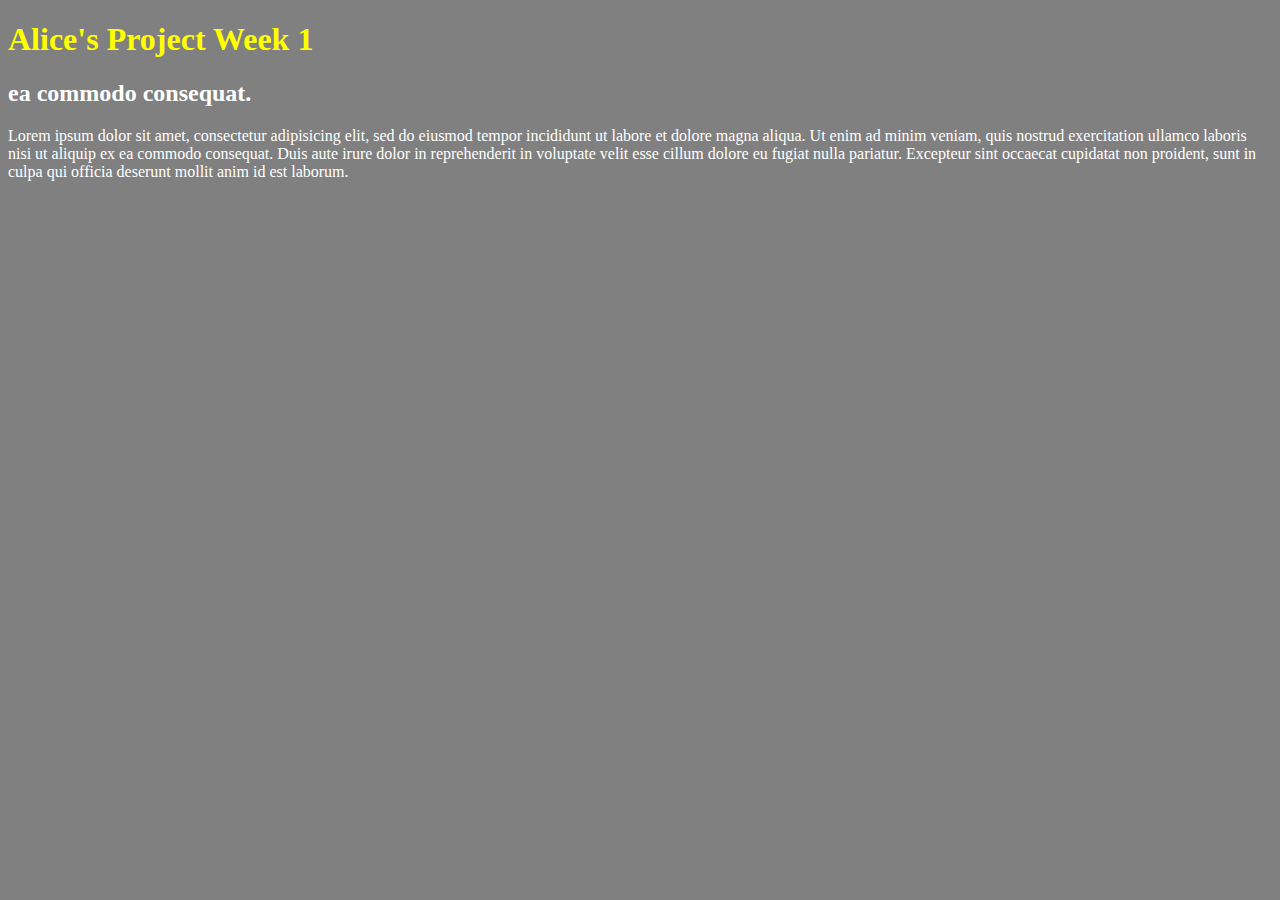
<file: unit_1/index.html>
<!DOCTYPE html>
<html>
<head>
	<title></title>
	<link rel="stylesheet" type="text/css" href="css/style.css">
</head>
<body>
	<h1>Alice's Project Week 1</h1>
	<h2>ea commodo consequat.</h2>
	<p>Lorem ipsum dolor sit amet, consectetur adipisicing elit, sed do eiusmod tempor incididunt ut labore et dolore magna aliqua. Ut enim ad minim veniam, quis nostrud exercitation ullamco laboris nisi ut aliquip ex ea commodo consequat. Duis aute irure dolor in reprehenderit in voluptate velit esse cillum dolore eu fugiat nulla pariatur. Excepteur sint occaecat cupidatat non proident, sunt in culpa qui officia deserunt mollit anim id est laborum.</p>
</body>
</html>
</file>
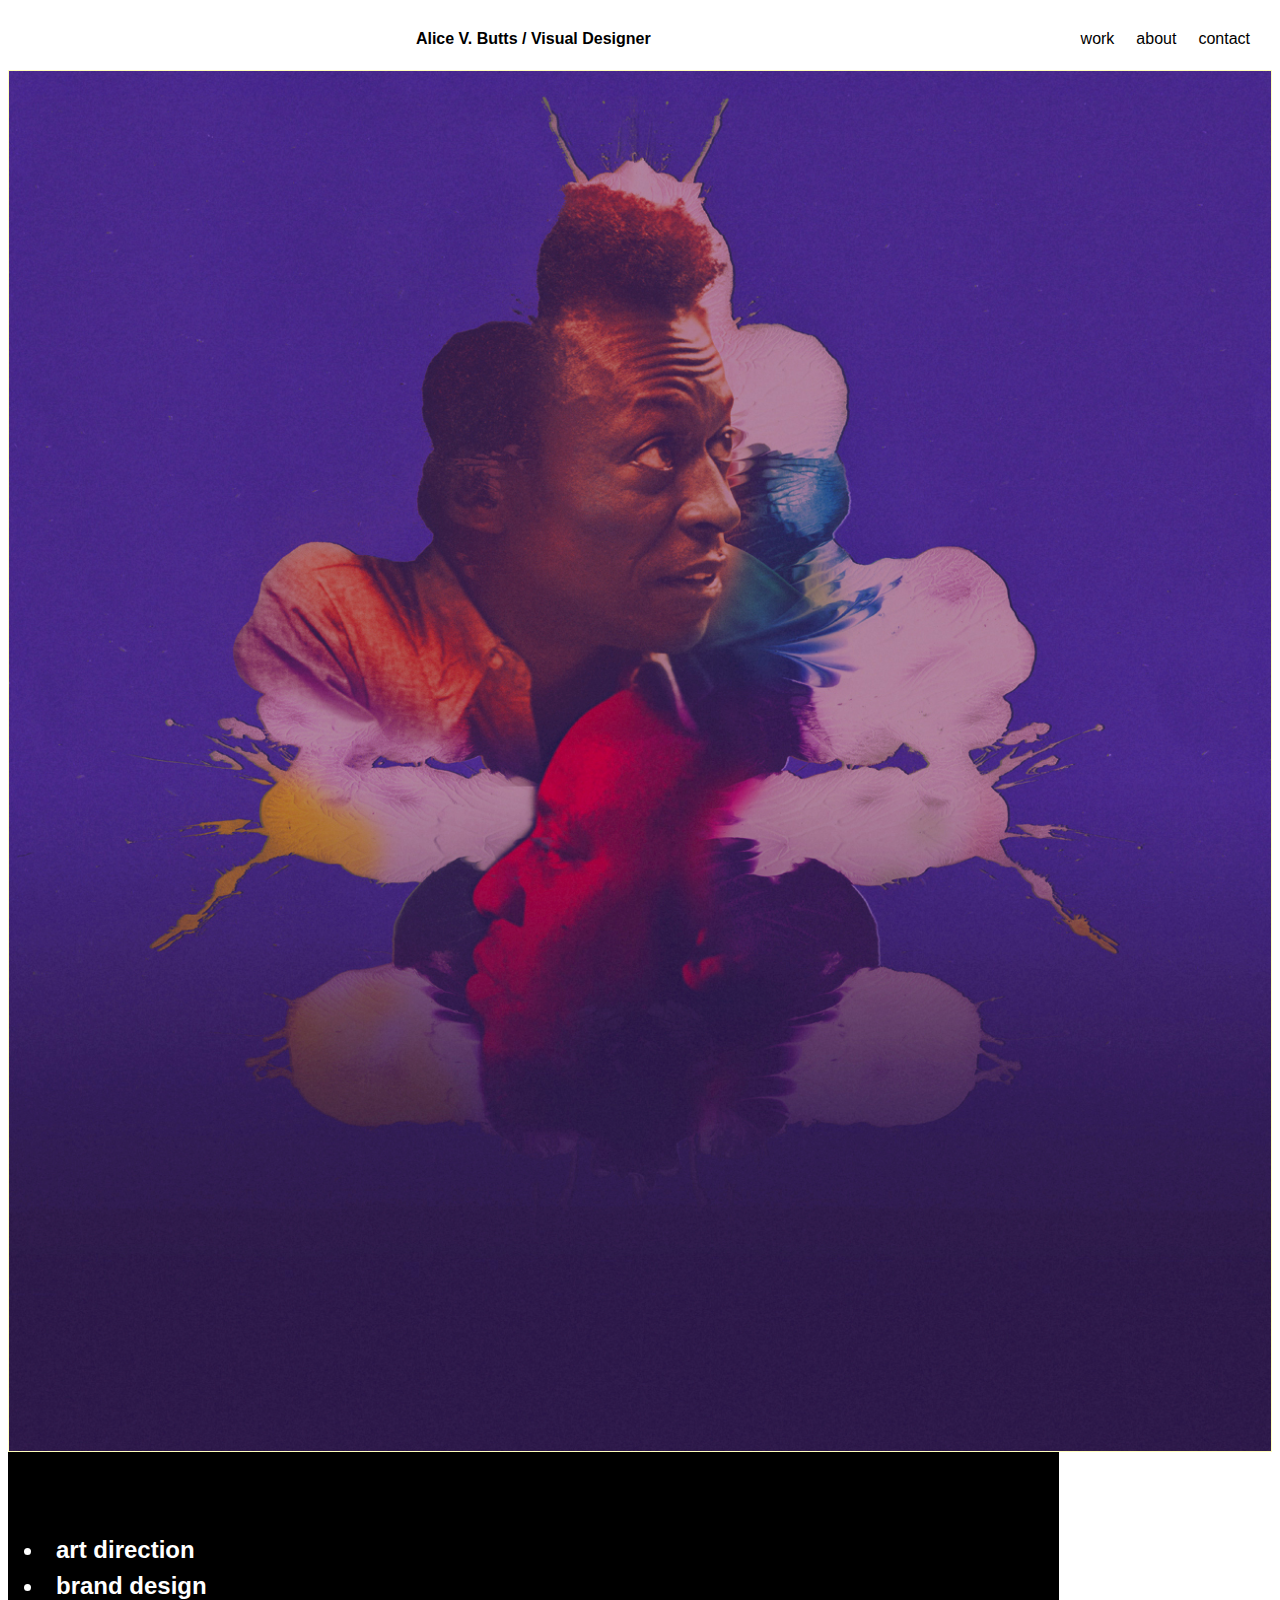
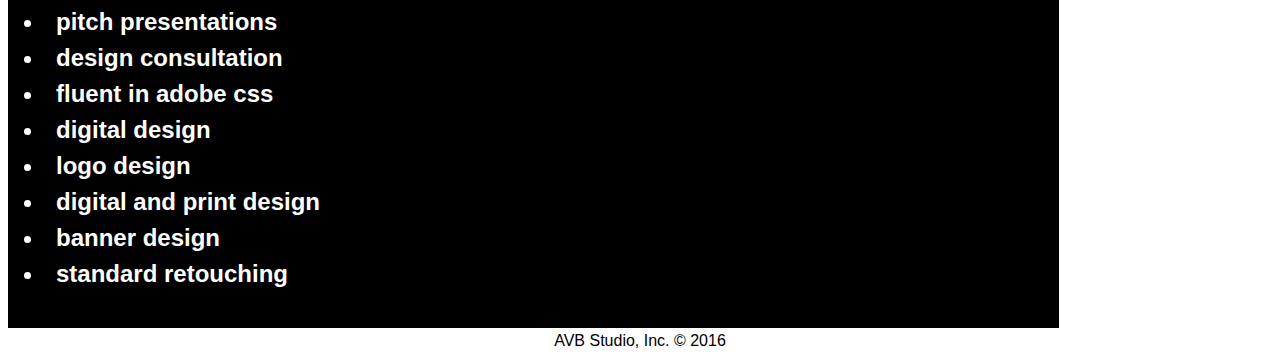
<file: unit_10/index.html>
<body>
  <table cellspacing="0" style="font-family: Raleway, sans-serif; font-size: 16px; line-height: 1.5;" border="0" width="100%">   
    <tr>
      <th style="font-size: 1em;" align="center">Alice V. Butts / Visual Designer</th>
      <td>
      <table cellspacing="20" align="center" border="0">
        <tr>
<td><a href="#" style="text-decoration: none; color: black;">work</a></td>
   <td><a href="#" style="text-decoration: none; color: black;">about</a></td>
   <td><a href="#" style="text-decoration: none; color: black;">contact</a></td>
        </tr>
      </table>
      </td>
    </tr>
    <tr>
      <td colspan="2" align="center" style="background: #fffebb;">
    <img src="images/avb_website_background_image_B.jpg" style="width:100%;"alt="learn more!">
          </td>
    </tr>
    <tr>
      <td style="background: black; color: white; padding: 1em;" width="100%" valign="top">
        <h2 style="color: white; text-transform: uppercase; border-bottom: 4px solid #fffebb; display: inline-block;"><h2> 
          <li>art direction</li>
          <li>brand design</li>
          <li>pitch presentations</li>
          <li>design consultation</li>
          <li>fluent in adobe css</li>
          <li>digital design</li>
          <li>logo design</li>
          <li>digital and print design</li>
          <li>banner design</li>
          <li>standard retouching</li>
      </td>
    </tr>
    <tr>
      <td align="center" colspan="2"> AVB Studio, Inc. © 2016</td>
    </tr>
  </table>
</body>

</html>
</file>
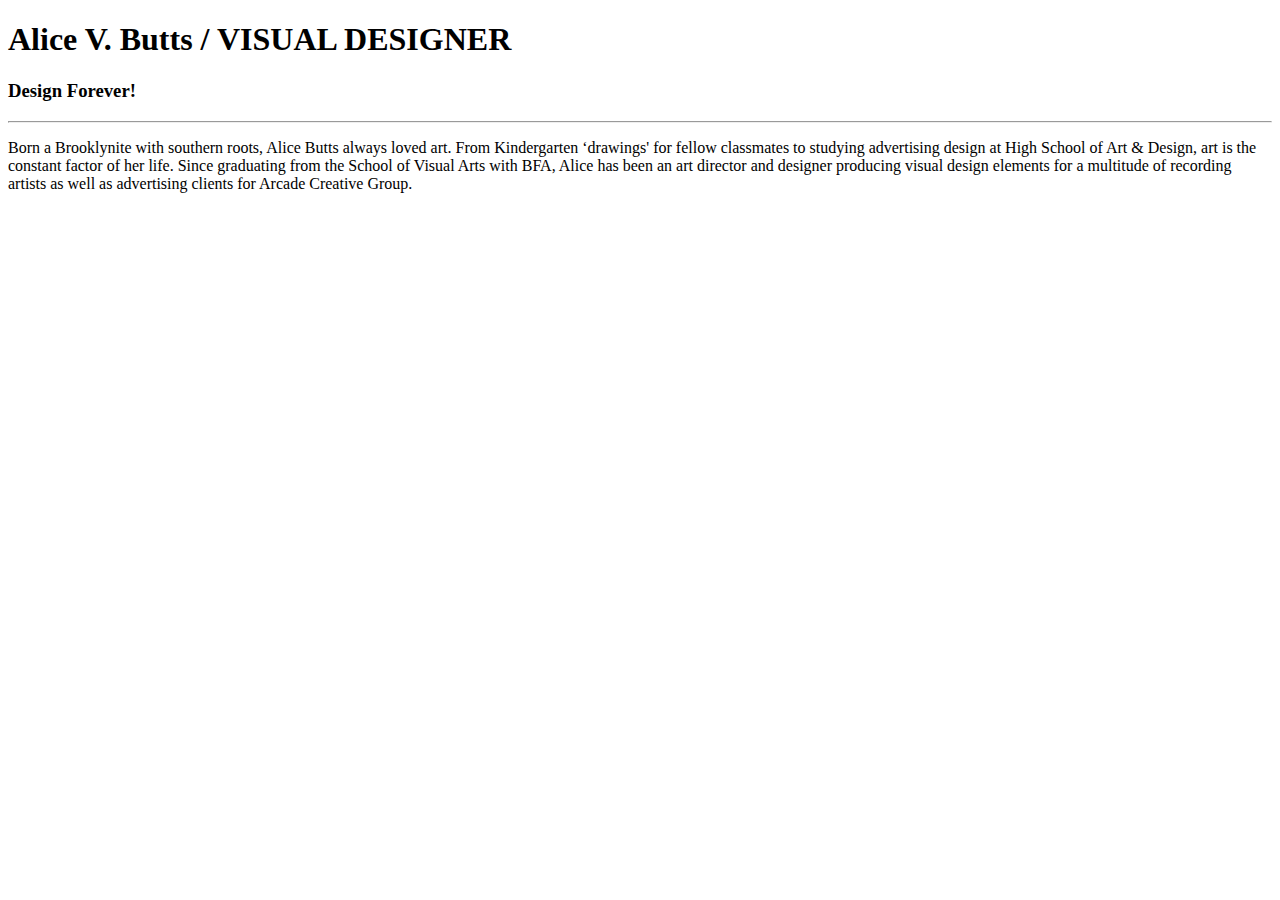
<file: unit_3/index.html>
<!DOCTYPE html>
<html>
<head>
	<link href="style.css" rel="stylesheet" type="text.css"/>

</head>
<body>

	<h1> Alice V. Butts / VISUAL DESIGNER </h1>
	<h3 id='slogan'>Design Forever!</h3>
	<hr>
	<p>
	Born a Brooklynite with southern roots, Alice Butts always loved art. From Kindergarten ‘drawings' for fellow classmates to studying advertising design at High School of Art & Design, art is the constant factor of her life. 
	Since graduating from the School of Visual Arts with BFA, Alice has been an art director and designer producing visual design elements for a multitude of recording artists as well as advertising clients for Arcade Creative Group.
	</p>

</body>
</html>
</file>
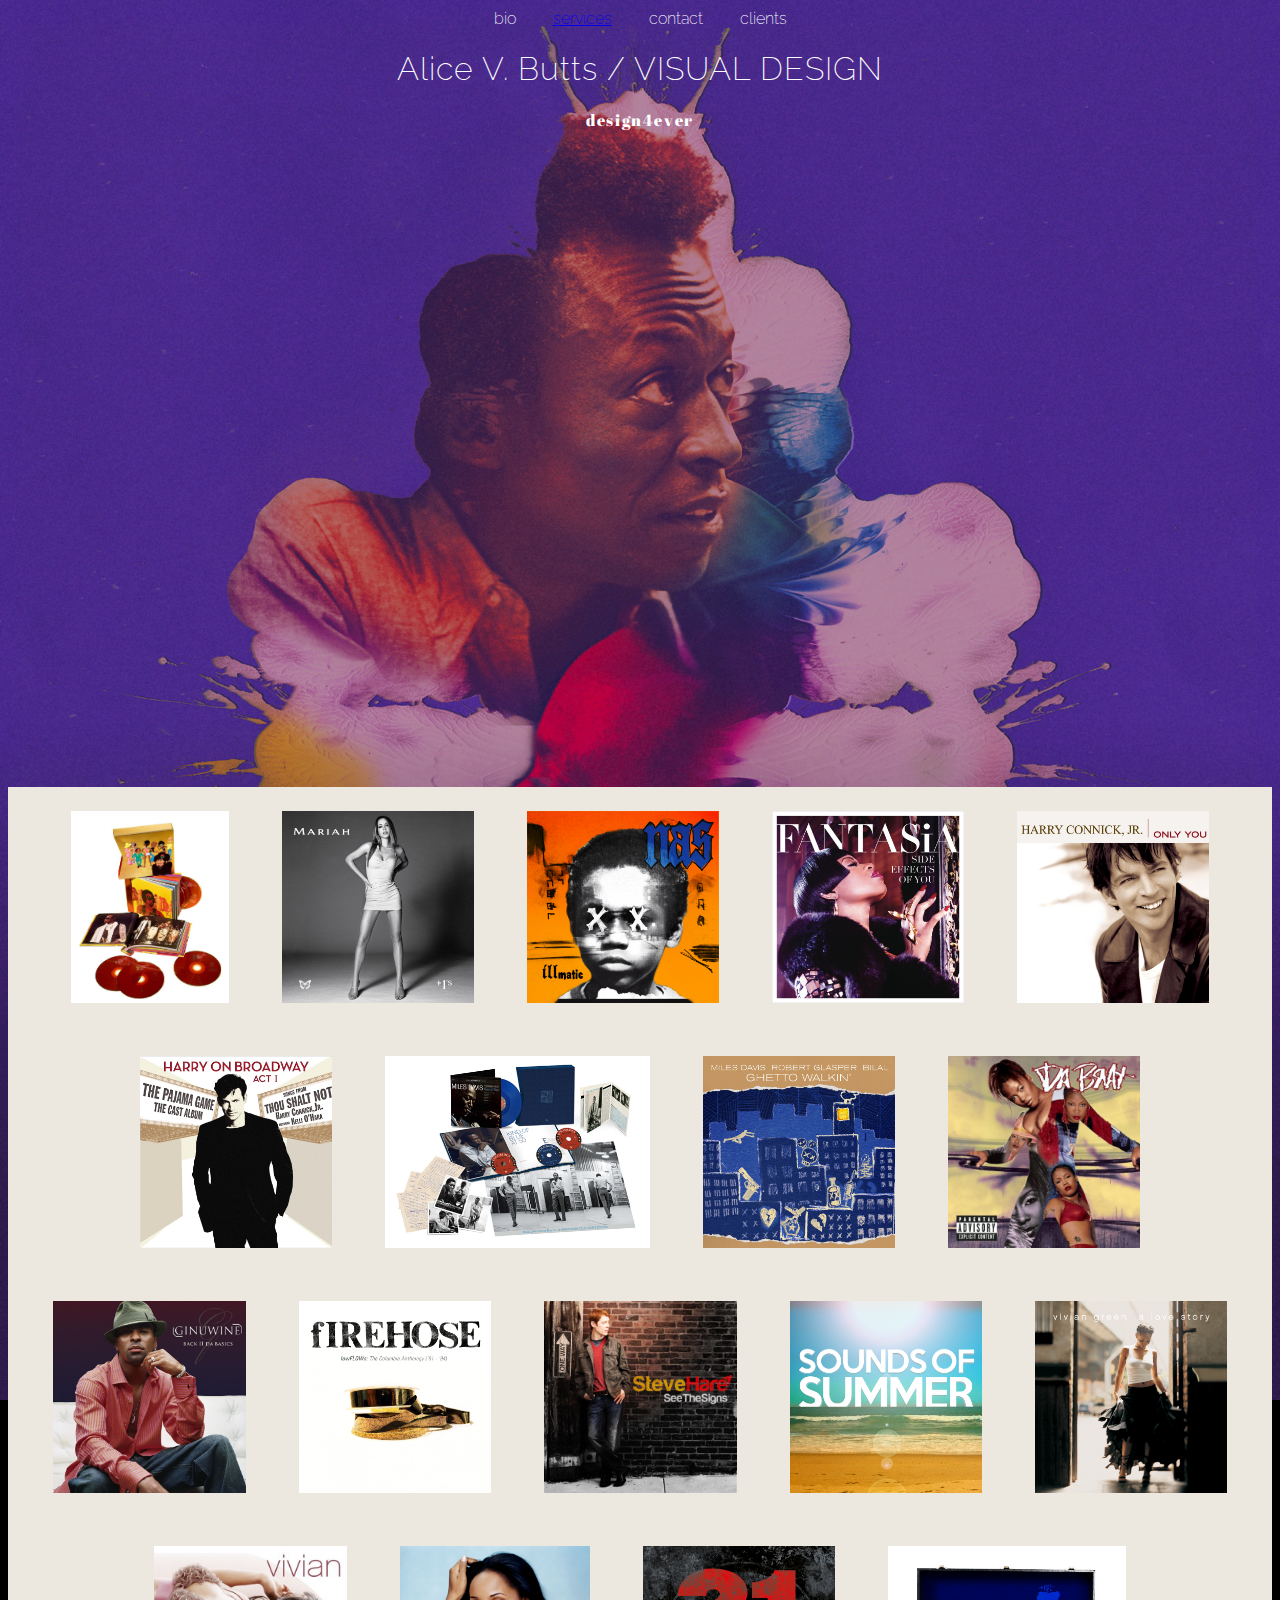
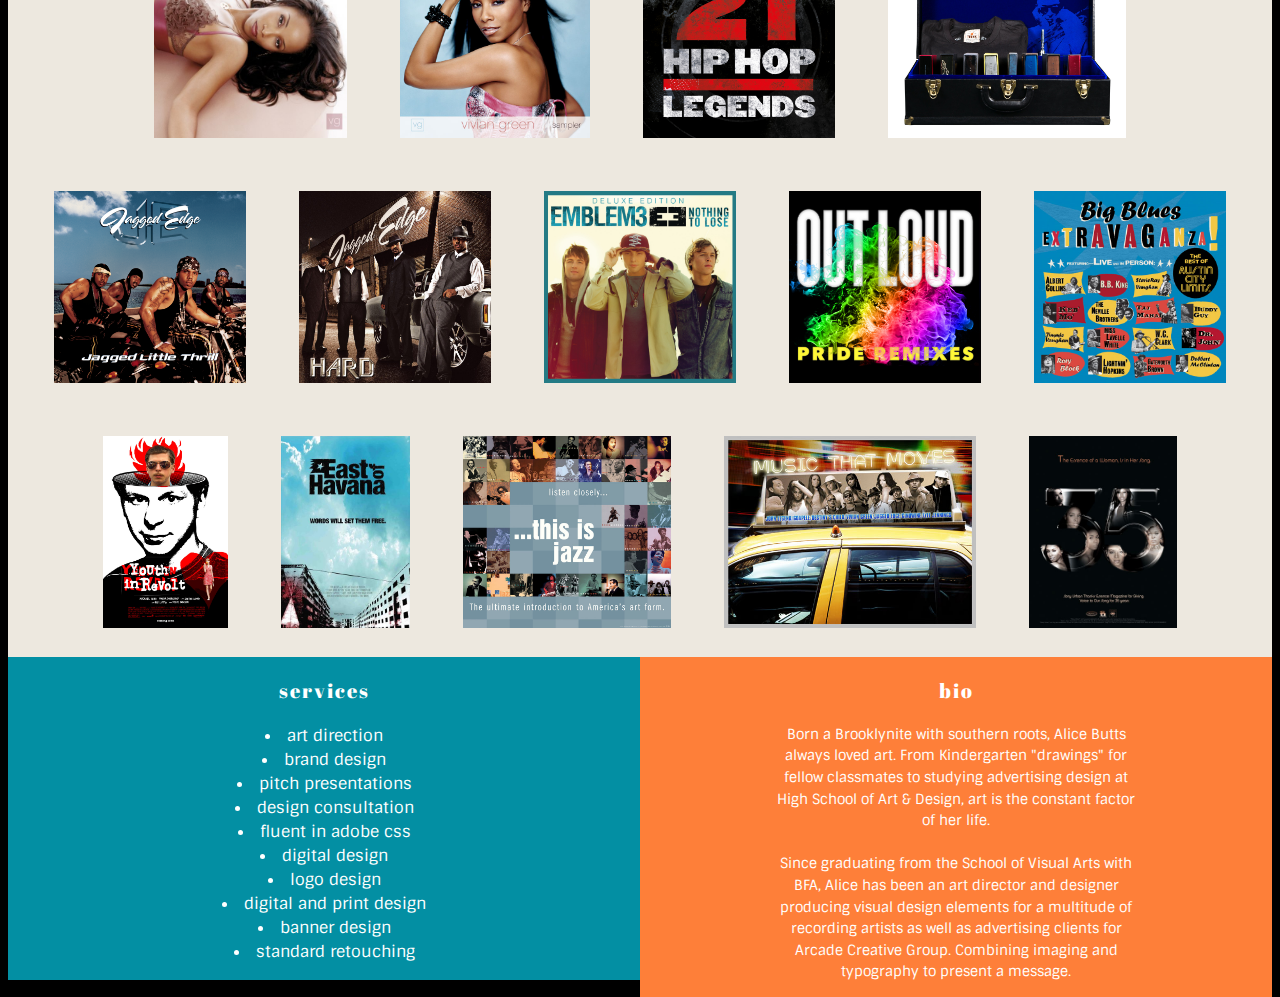
<file: unit_4/index.html>
<!DOCTYPE html>
<html>
<head>
	<link href="css/style.css" rel="stylesheet" type="text/css"/>

</head>
<body>
<wrapper>
<section id="header">
<header>
	<nav id="navone">
		<h5>bio</h5>
		<h5><a href="#services-link">services</a></h5>
		<h5>contact</h5>
		<h5>clients</h5>
	</nav>
</header>

<header>
	<h1> Alice V. Butts / VISUAL DESIGN </h1>
	<h3 id='slogan'>design4ever</h3>
</header>
</section>


<main>
	<div>
		<section id="portfolio">
<!-- music design stuff  -->
			<img src="images/avb_milesdavis_otc_2009.jpg">
			<img src="images/mariah carey 1s original.jpg">
			<img src="images/nas_illmatic_xx-cover.jpg">
			<img src="images/fantasia-sideeffectsofyou.jpg">
			<img src="images/harry connick, jr.jpg">
			<img src="images/harry connick, jr broadway.jpeg">
			<img src="images/KoB-ps.jpg">
			<img src="images/robert glasper ghetto walkin.jpg">
			<img src="images/dabrat.jpg">
			<img src="images/audio006a.jpg">
			<img src="images/fIREHOSE_cover_approved.JPG">
			<img src="images/avb_SteveHare_2009.jpg">
			<img src="images/soundsofsummer-cover.jpg">
			<img src="images/viviangreen first cover.jpg">
			<img src="images/Vivian_Green_Vivian.jpg">
			<img src="images/vivian green sampler.jpg">
			<img src="images/21-hip-hop-legends-covers.jpg">
			<img src="images/trupet case simple.jpg">
			<img src="images/jagged little thrill.jpg">
			<img src="images/jaged edge hard.jpg">
			<img src="images/Emblem3-Nothing-to-Lose-Deluxe-Edition-2013-1200x1200.png">
			<img src="images/out loud 4.jpg">
			<img src="images/audioaustincitylimits.jpg">
<!-- advertising stuff  -->
			<img src="images/avb_youthinrevolt_2009.jpg">
			<img src="images/east-of-havana-movie-poster.jpg">
			<img src="images/advertising001e.jpg">
			<img src="images/advertising001c.jpg">
			<img src="images/advertising001a.jpg">
		</section>
	</div>
		<a name="services-link"></a>
		<article id="services">
			<h3 id='serviceheader'>services</h3>
				<ul> 
					<li>art direction</li>
					<li>brand design</li>
					<li>pitch presentations</li>
					<li>design consultation</li>
					<li>fluent in adobe css</li>
					<li>digital design</li>
					<li>logo design</li>
					<li>digital and print design</li>
					<li>banner design</li>
					<li>standard retouching</li>
				</ul>
		</article>

		<article id="bio">
			<h3>bio</h3>
				<p>
				Born a Brooklynite with southern roots, Alice Butts always loved art. 
				From Kindergarten "drawings" for fellow classmates to studying advertising design at High School of Art & Design, art is the constant factor of her life. 
				<br>
				<br>
				Since graduating from the School of Visual Arts with BFA, Alice has been an art director and designer producing visual design elements for a multitude of recording artists as well as advertising clients for Arcade Creative Group.
				Combining imaging and typography to present a message. 
				</p>
		</article>

</main>

</wrapper>

</body>

</html>
</file>
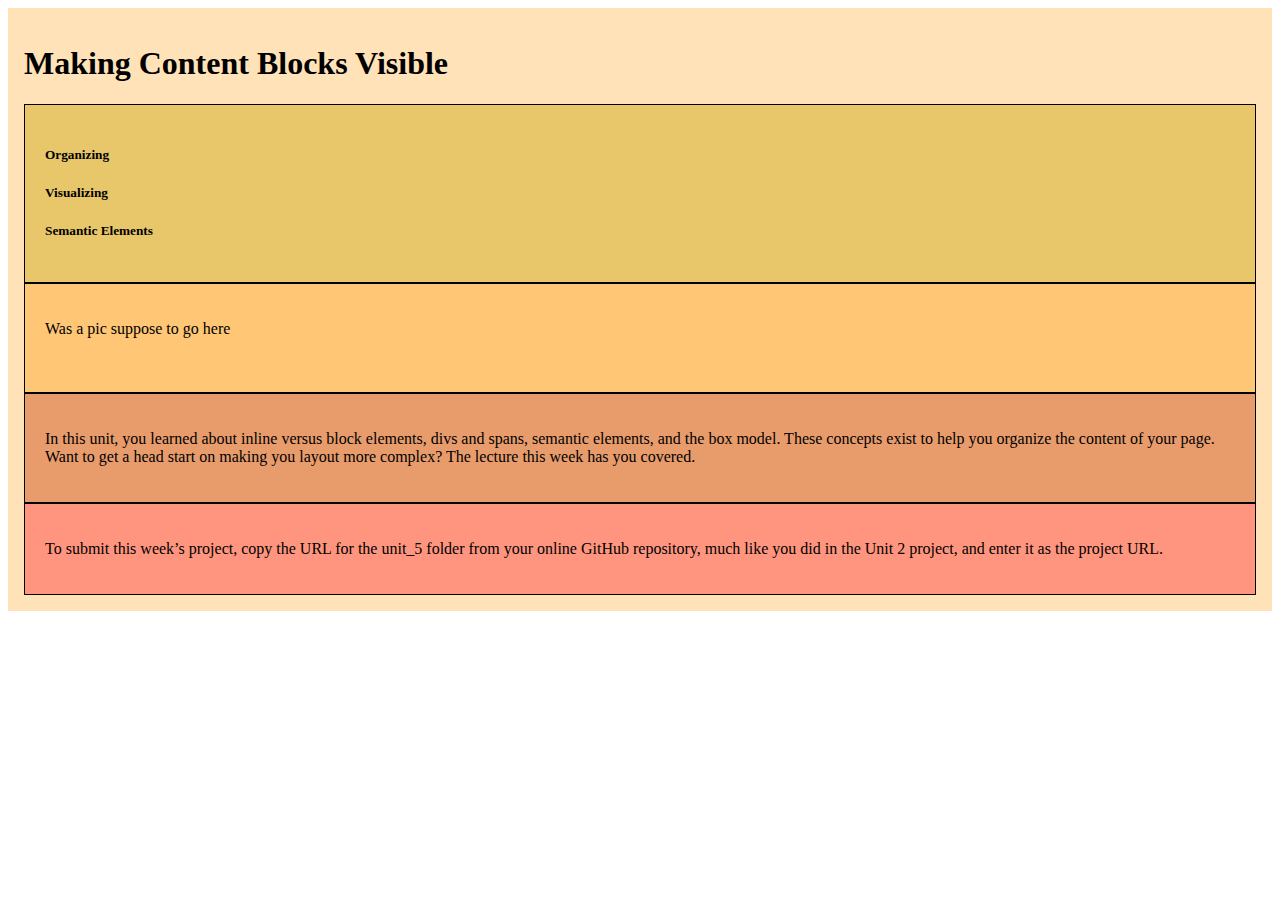
<file: unit_5/index.html>
<!DOCTYPE html>
<html>

<head>
    <link href="style.css" rel="stylesheet" type="text/css"/>
</head>

<body>
    <div class="wrapper">
    
    <header id="headline1">
        <h1>Making Content Blocks Visible</h1>    
    </header>
    
    <nav id="navigation1">
        <h5>Organizing</h5> 
        <h5>Visualizing</h5> 
        <h5>Semantic Elements</h5> 
    </nav>
    
    <section id="one"> 
        <aside class="picture">
        <p>Was a pic suppose to go here</p>
            <img url="http://i.imgur.com/UwmiF1r.jpg">
        </aside>

        <article class="description">
            <p>In this unit, you learned about inline versus block elements, divs and spans, semantic elements, and the box model. These concepts exist to help you organize the content of your page. Want to get a head start on making you layout more complex? The lecture this week has you covered.</p>
        </article>
    </section>

    <footer id="footer1">
        <p>To submit this week’s project, copy the URL for the unit_5 folder from your online GitHub repository, much like you did in the Unit 2 project, and enter it as the project URL. </p>
    </footer>
    </div>
</body>

</html>
</file>
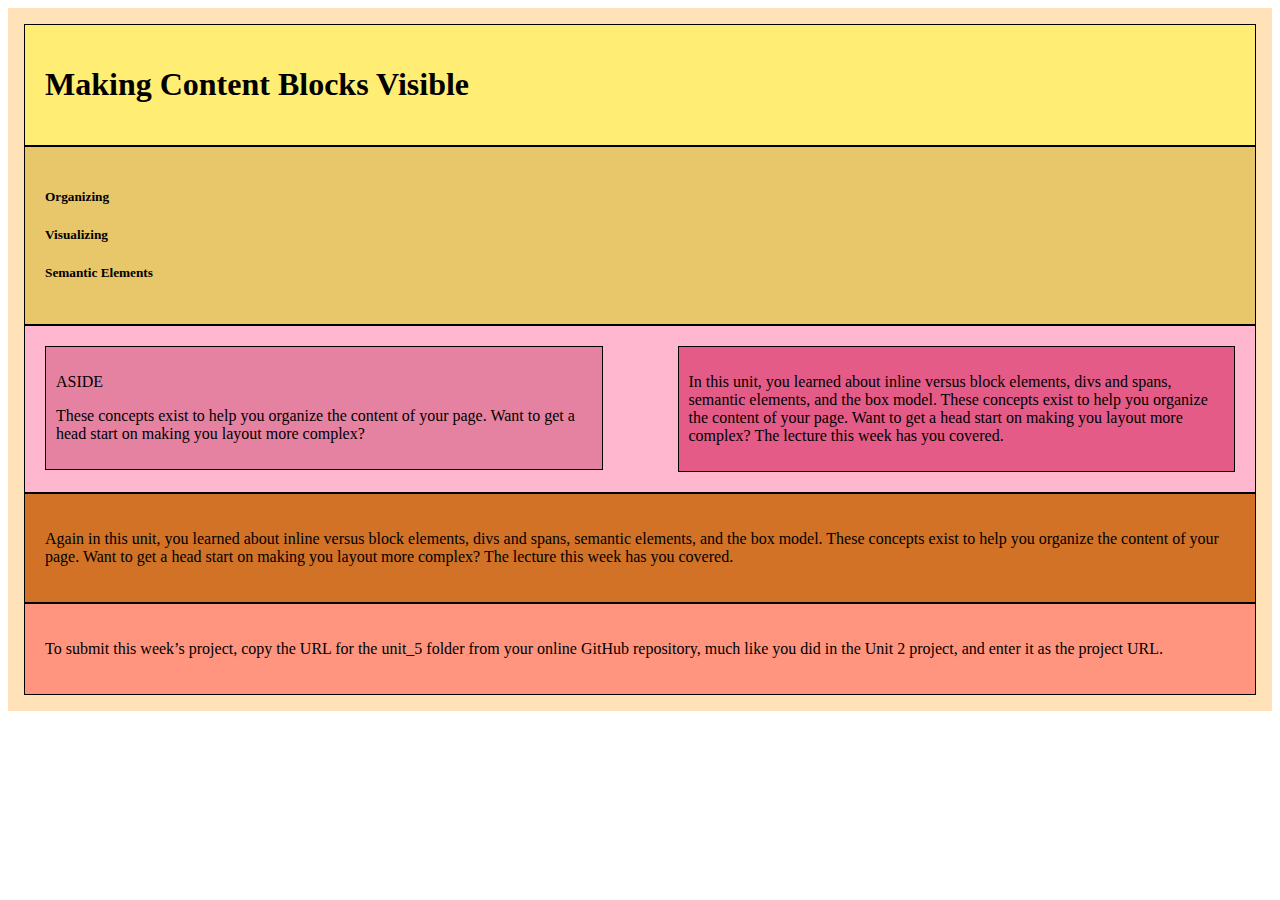
<file: unit_6/index.html>
<!DOCTYPE html>
<html>

<head>
    <link rel="stylesheet" type="text/css" href="css/style.css">
</head>

<body>
    <div class="wrapper">
    
    <header id="topheader">
        <h1>Making Content Blocks Visible</h1>    
    </header>
    
    <nav id="navigation1">
        <h5>Organizing</h5> 
        <h5>Visualizing</h5> 
        <h5>Semantic Elements</h5> 
    </nav>
    
    <section id="two_column" class="clearfix"> 
        
        <aside id="left">
            <p>ASIDE</p>
            <p>These concepts exist to help you organize the content of your page. Want to get a head start on making you layout more complex?</p>
        </aside>

        <article id="right">
            <p>In this unit, you learned about inline versus block elements, divs and spans, semantic elements, and the box model. These concepts exist to help you organize the content of your page. Want to get a head start on making you layout more complex? The lecture this week has you covered.</p>
        </article>

       
    </section>
    
    <section class="clearfix">
     <article class="anotherone">
                <p>Again in this unit, you learned about inline versus block elements, divs and spans, semantic elements, and the box model. These concepts exist to help you organize the content of your page. Want to get a head start on making you layout more complex? The lecture this week has you covered.</p>
            </article>
    </section>

    <footer id="footer1">
        <p>To submit this week’s project, copy the URL for the unit_5 folder from your online GitHub repository, much like you did in the Unit 2 project, and enter it as the project URL. </p>
    </footer>
    </div>
</body>

</html>
</file>
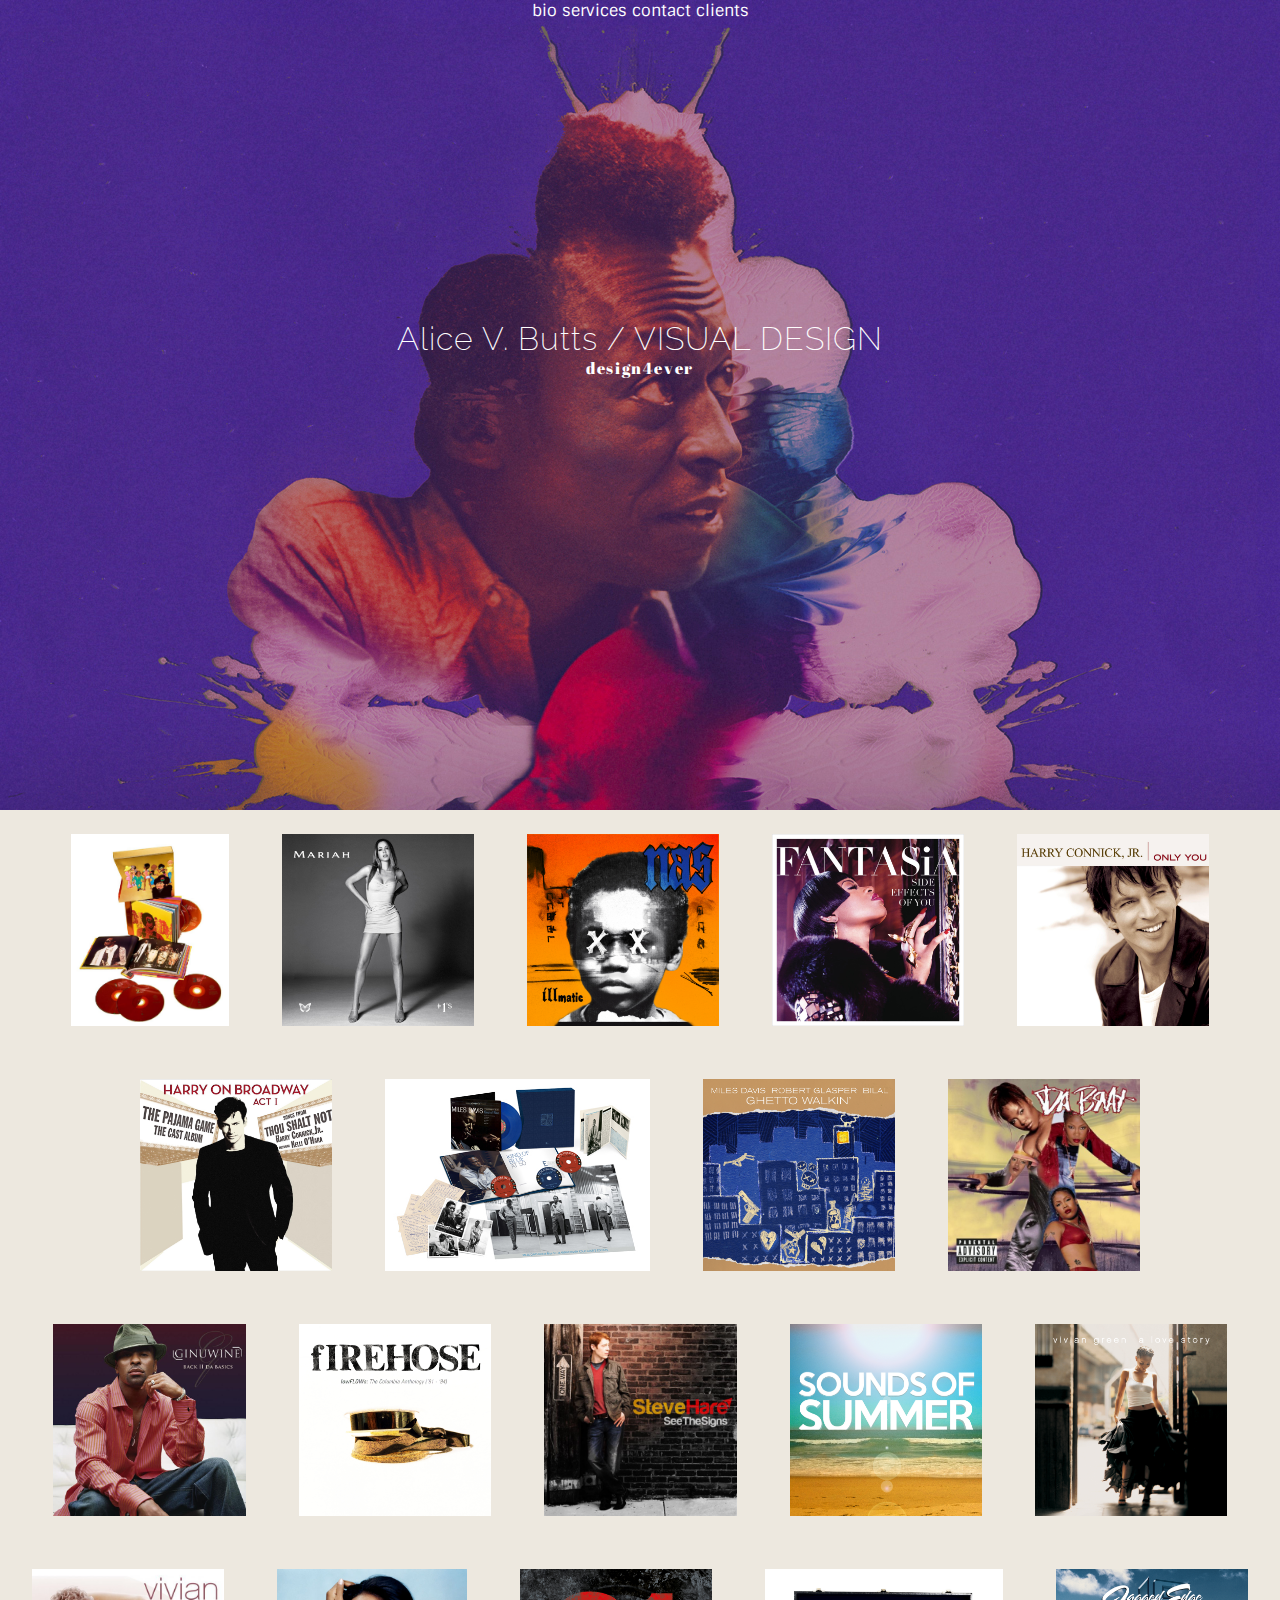
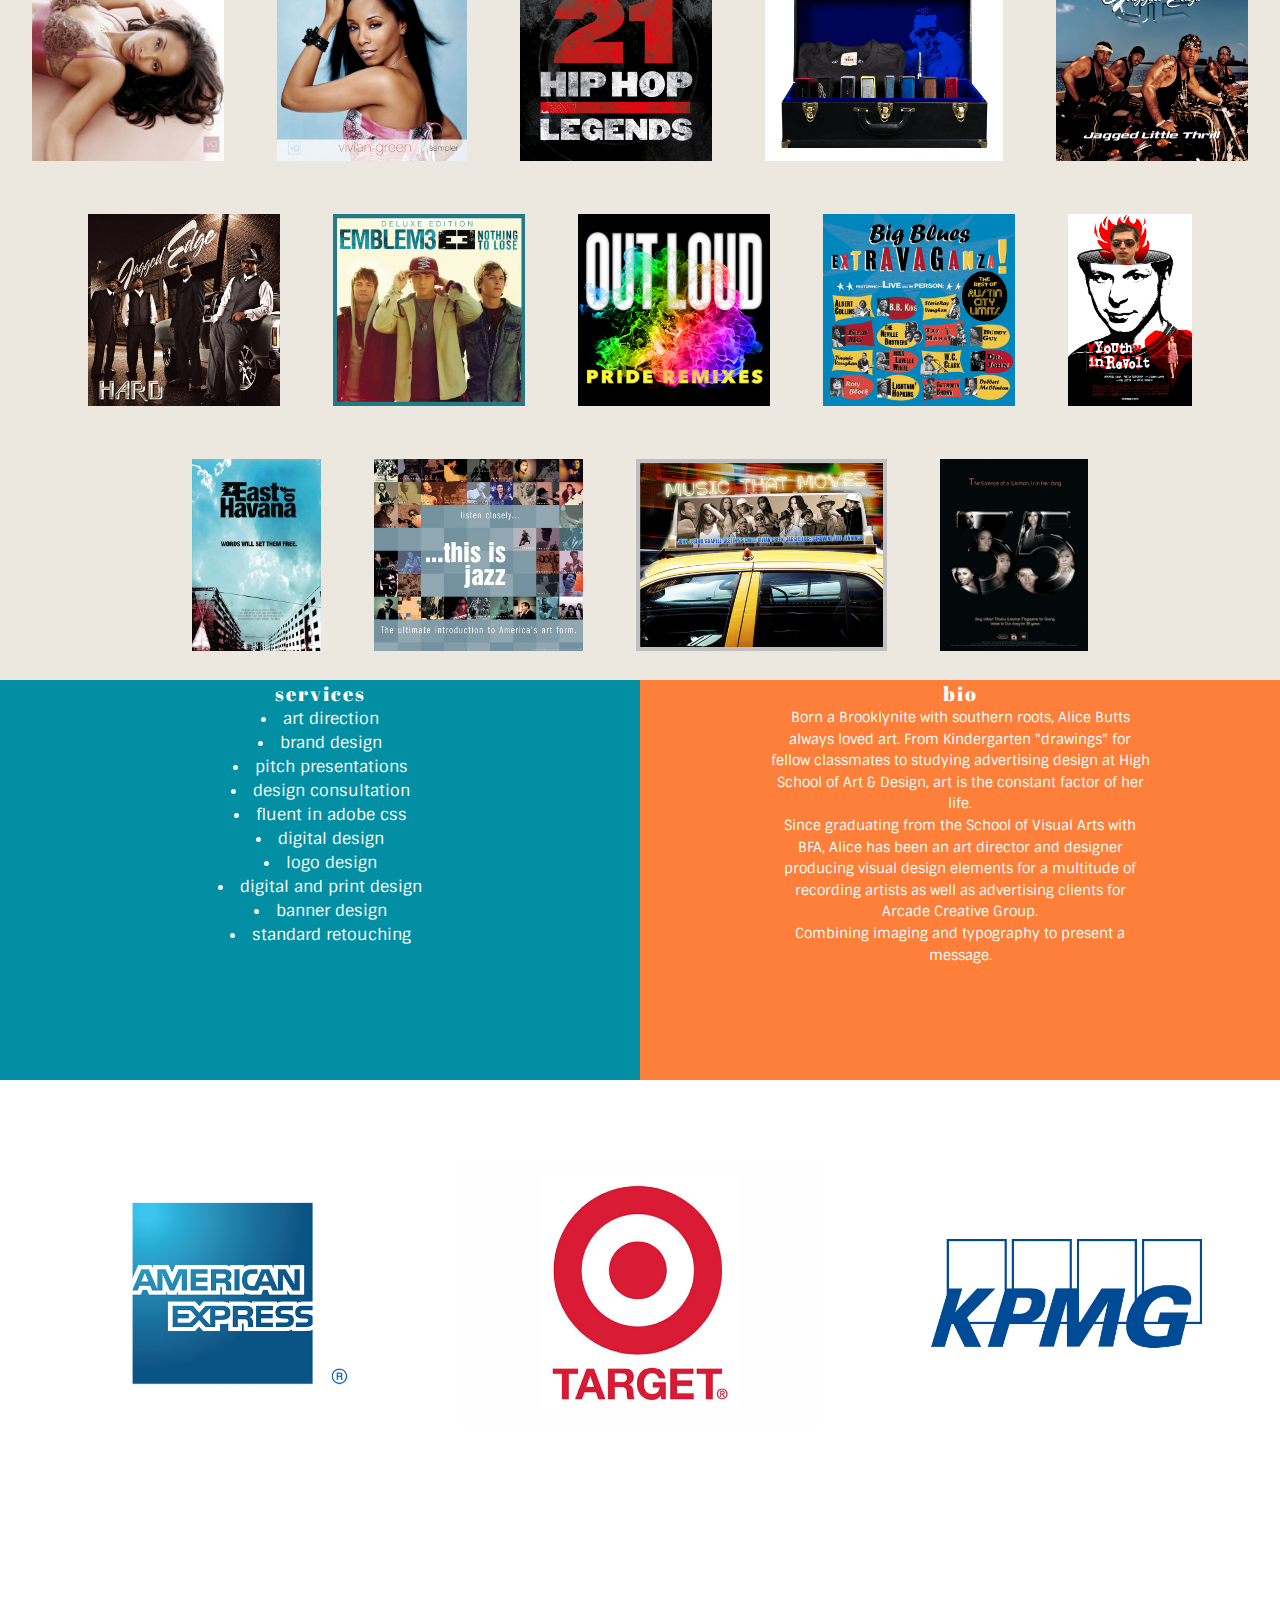
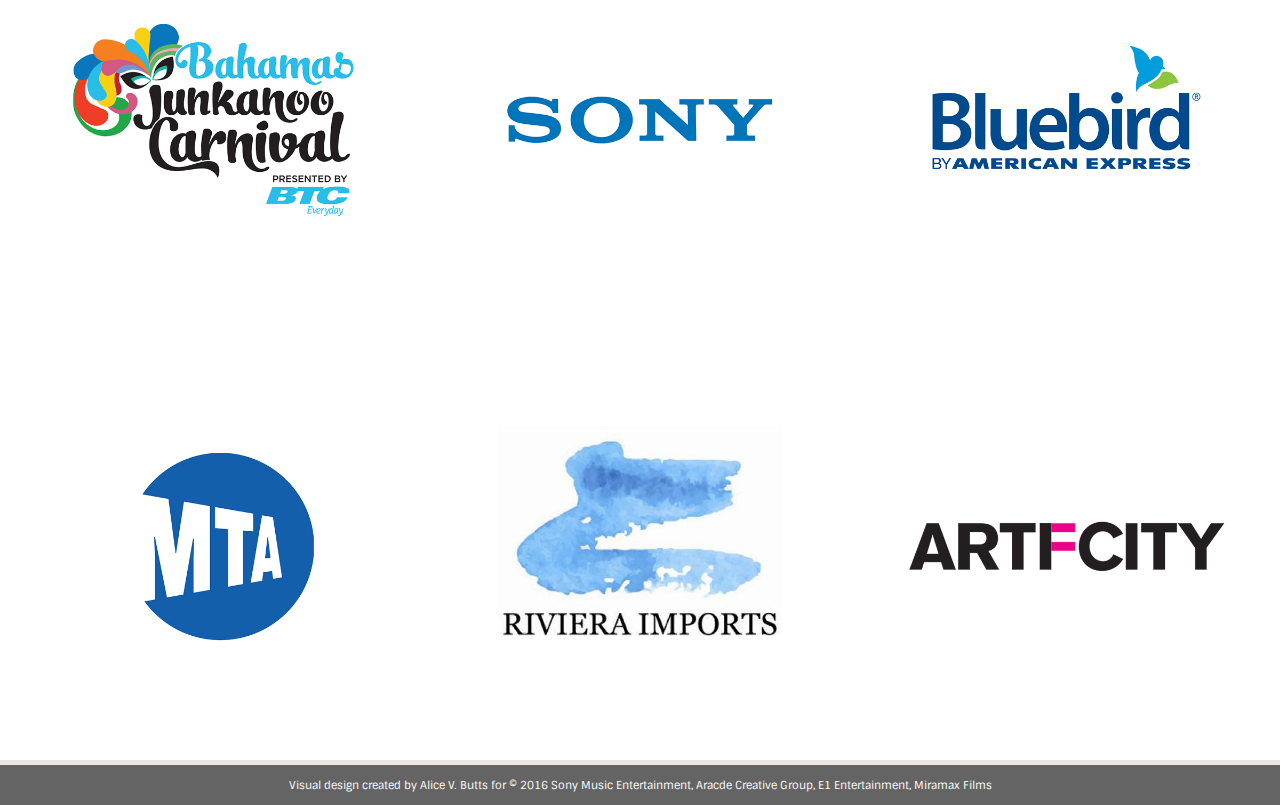
<file: unit_8/index.html>
<!DOCTYPE html>
<html>
<head>
	<link href="css/style.css" rel="stylesheet" type="text/css"/>
	<meta name="viewport" content="width=device-width, initial-scale=1">
</head>
<body>
		<header>
			<nav id="navone">
				<a href="#bio">bio</a>
				<a href="#services">services</a>
				<a href="#contact-link">contact</a>
				<a href="#clientsheet">clients</a>
			</nav>
		</header>
		<section id="nametitletag">
			<h1> Alice V. Butts / VISUAL DESIGN </h1>
			<h3 id='slogan'>design4ever</h3>
		</section>
		<main>
			<section id="portfolio">
				<!-- music design stuff  -->
				<img src="images/avb_milesdavis_otc_2009.jpg">
				<img src="images/mariah carey 1s original.jpg">
				<img src="images/nas_illmatic_xx-cover.jpg">
				<img src="images/fantasia-sideeffectsofyou.jpg" alt="Fantasia - Side Effects of You album cover">
				<img src="images/harry connick, jr.jpg" >
				<img src="images/harry connick, jr broadway.jpeg">
				<img src="images/KoB-ps.jpg">
				<img src="images/robert glasper ghetto walkin.jpg">
				<img src="images/dabrat.jpg">
				<img src="images/audio006a.jpg">
				<img src="images/fIREHOSE_cover_approved.JPG">
				<img src="images/avb_SteveHare_2009.jpg">
				<img src="images/soundsofsummer-cover.jpg">
				<img src="images/viviangreen first cover.jpg">
				<img src="images/Vivian_Green_Vivian.jpg">
				<img src="images/vivian green sampler.jpg">
				<img src="images/21-hip-hop-legends-covers.jpg">
				<img src="images/trupet case simple.jpg">
				<img src="images/jagged little thrill.jpg">
				<img src="images/jaged edge hard.jpg">
				<img src="images/Emblem3-Nothing-to-Lose-Deluxe-Edition-2013-1200x1200.png">
				<img src="images/out loud 4.jpg">
				<img src="images/audioaustincitylimits.jpg">
	<!-- advertising stuff  -->
				<img src="images/avb_youthinrevolt_2009.jpg">
				<img src="images/east-of-havana-movie-poster.jpg">
				<img src="images/advertising001e.jpg">
				<img src="images/advertising001c.jpg">
				<img src="images/advertising001a.jpg">
			</section>
			<section id="services">
				<h3 id='serviceheader'>services</h3>
				<ul> 
					<li>art direction</li>
					<li>brand design</li>
					<li>pitch presentations</li>
					<li>design consultation</li>
					<li>fluent in adobe css</li>
					<li>digital design</li>
					<li>logo design</li>
					<li>digital and print design</li>
					<li>banner design</li>
					<li>standard retouching</li>
				</ul>
			</section>
			<section id="bio">
				<h3>bio</h3>
				<p>Born a Brooklynite with southern roots, Alice Butts always loved art. From Kindergarten "drawings" for fellow classmates to studying advertising design at High School of Art & Design, art is the constant factor of her life.</p>
				<p>Since graduating from the School of Visual Arts with BFA, Alice has been an art director and designer producing visual design elements for a multitude of recording artists as well as advertising clients for Arcade Creative Group.
				<p>Combining imaging and typography to present a message.</p>
			</section>
			<section id="clientsheet">
				<img src="images/arc-ad-clients.jpg">
			</section>
		</main>
		<footer id="footer">
			<p>Visual design created by Alice V. Butts for © 2016 Sony Music Entertainment, Aracde Creative Group, E1 Entertainment, Miramax Films</p>
		</footer>
</body>
</html>
</file>
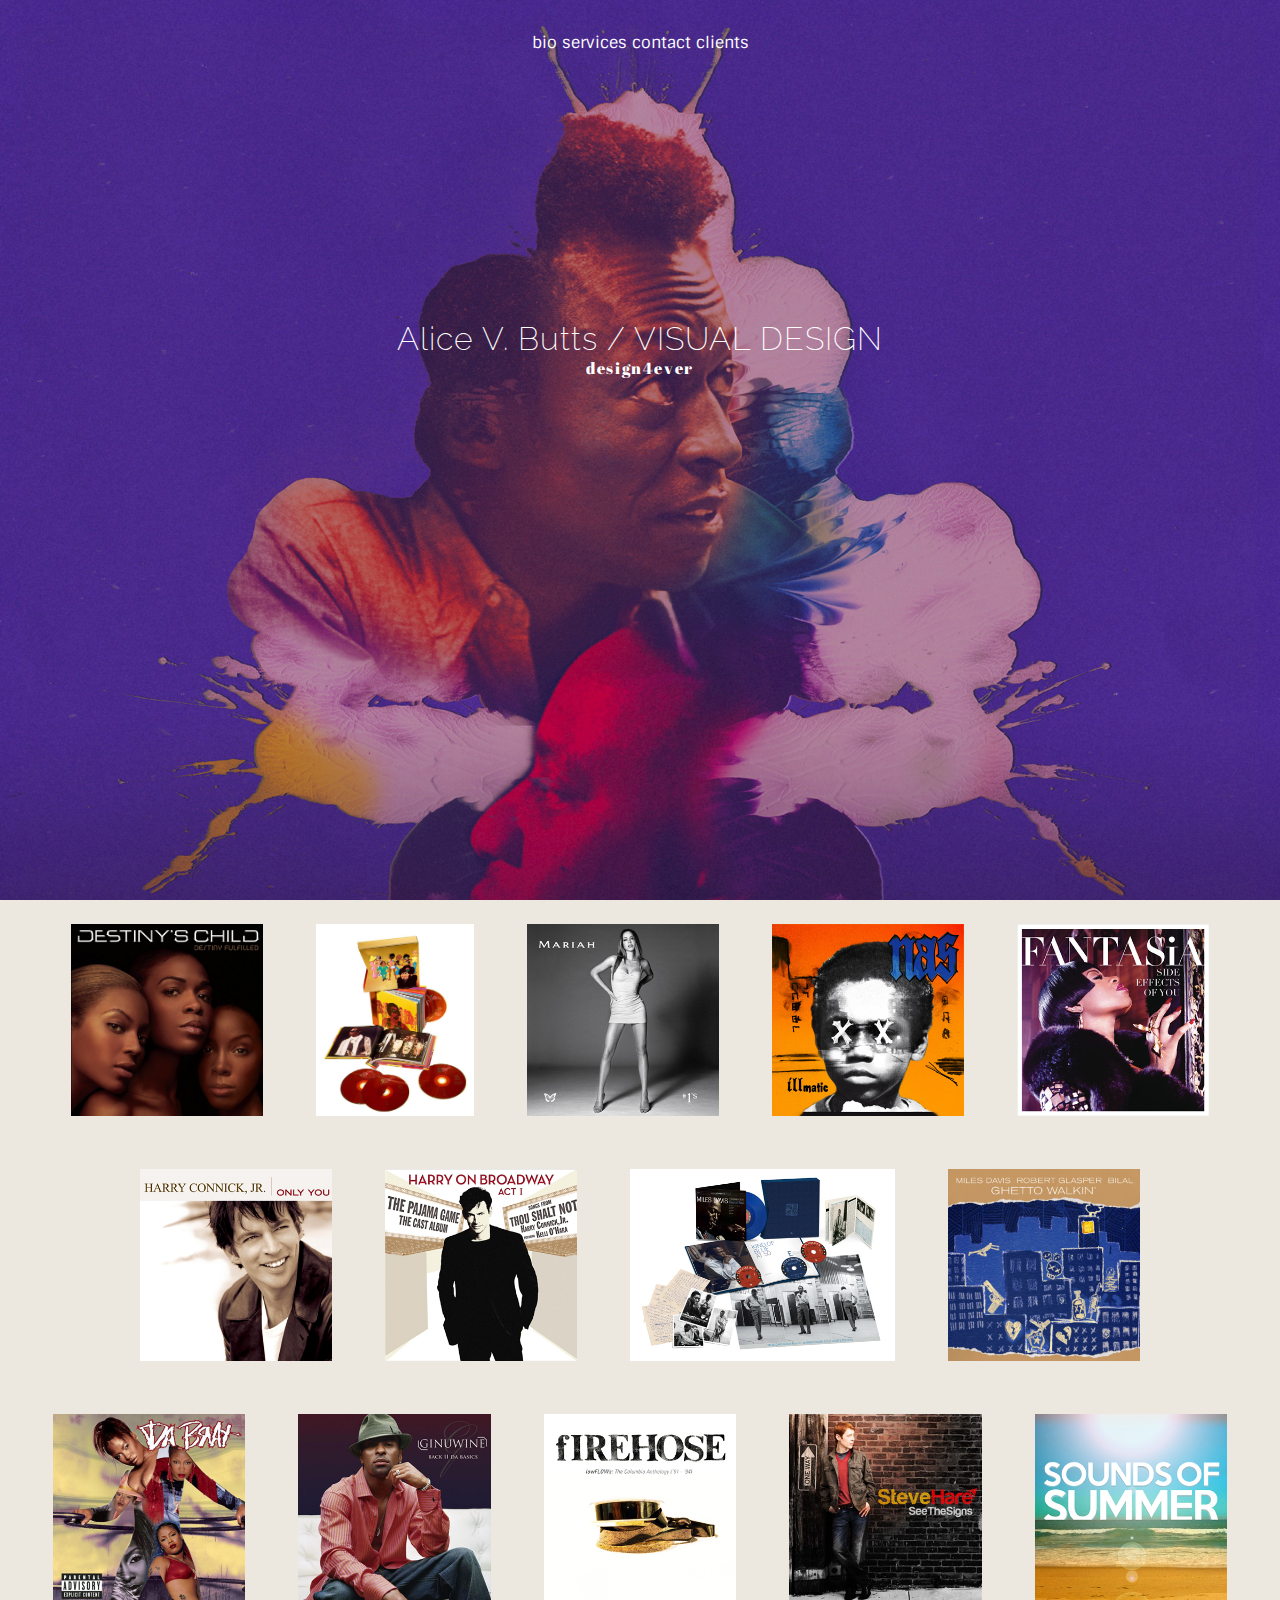
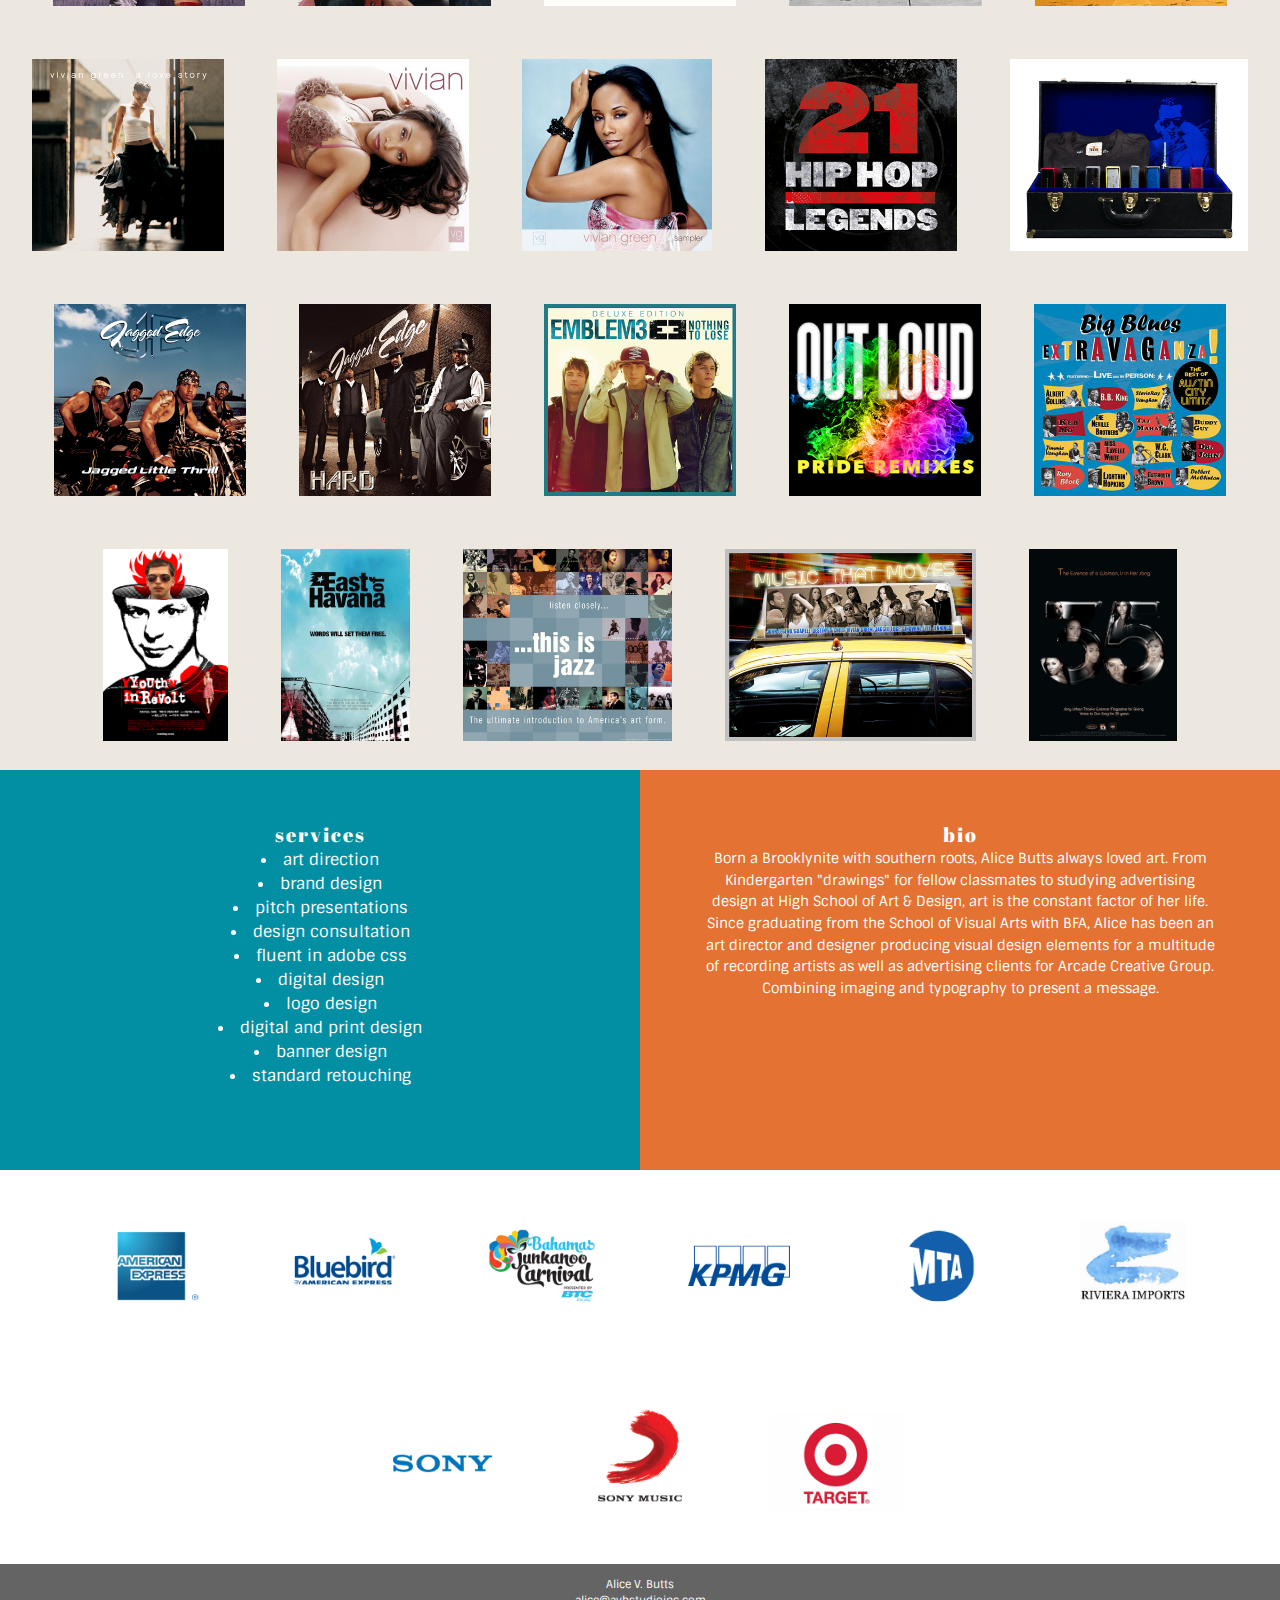
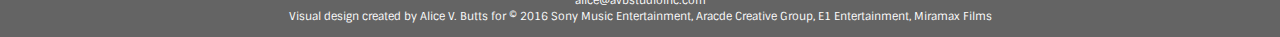
<file: unit_9/index.html>
<!DOCTYPE html>
<html>
<head>
	<title>Alice V. Butts Website</title>
	<link href="css/style.css" rel="stylesheet" type="text/css"/>
	<meta name="viewport" content="width=device-width, initial-scale=1">
</head>
<body>
		<header>
			<nav id="navone">
				<a href="#bio">bio</a>
				<a href="#services">services</a>
				<a href="#contact-link">contact</a>
				<a href="#clientsheet">clients</a>
			</nav>
		</header>
		<section id="nametitletag">
			<h1> Alice V. Butts / VISUAL DESIGN </h1>
			<h3 id='slogan'>design4ever</h3>
		</section>
		<main>
			<section id="portfolio">
				<!-- music design stuff  -->
				<img src="images/destiny-fulfilled-album-cover.jpg" alt="Destiny's Child - Destiny Fulfilled album cover"> 
				<img src="images/avb_milesdavis_otc_2009.jpg" alt="Miles Davis - On The Corner box set"> 
				<img src="images/mariah-carey-1s-original.jpg" alt="Mariah Carey - Number Ones album cover">
				<img src="images/nas_illmatic_xx-cover.jpg" alt=>
				<img src="images/fantasia-sideeffectsofyou.jpg" alt="Fantasia - Side Effects of You album cover">
				<img src="images/harry-connick-jr.jpg"  alt="Harry Connick, Jr. - Only You album cover">
				<img src="images/harry-connick-jr-broadway.jpeg" alt="Harry Connick, Jr. - Harry Meets Broadway album cover">
				<img src="images/KoB-ps.jpg" alt="Miles Davis - Kind Of Blue 50th Anniversary box set">
				<img src="images/robert-glasper-ghetto-walkin.jpg" alt="Rober Glasper and Miles Davis - Ghetto Walkin single cover">
				<img src="images/dabrat.jpg" alt="Da Brat - Unrestricted album cover">
				<img src="images/audio006a.jpg" alt="Ginuwine - Back II Da Basics album cover">
				<img src="images/fIREHOSE_cover_approved.JPG" alt="Firehose - Low Flows Columbia Anthology album cover">
				<img src="images/avb_SteveHare_2009.jpg" alt="Steve Hare See The Signs album cover">
				<img src="images/soundsofsummer-cover.jpg" alt="Sounds Of Summer - compilation album cover">
				<img src="images/viviangreen-first-cover.jpg" alt="Vivian Green - A love Story album cover">
				<img src="images/Vivian_Green_Vivian.jpg" alt="Vivian Green - Vivian album cover">
				<img src="images/vivian-green-sampler.jpg" alt="Vivian Green - Sampler album cover">
				<img src="images/21-hip-hop-legends-covers.jpg" alt="21 Hip Hop Legends compilation album cover">
				<img src="images/trumpet-case-simple.jpg" alt="Miles Davis - limited run boxset trumpet case">
				<img src="images/jagged-little-thrill.jpg" alt="Jagged Edge - Jagged Little Thrill album cover">
				<img src="images/jaged-edge-hard.jpg" alt="Jagged Edge - Jagged Hard album cover">
				<img src="images/Emblem3-Nothing-to-Lose-Deluxe-Edition-2013-1200x1200.png" alt="Emblem 3 - Nothing To Lose album cover">
				<img src="images/out-loud-4.jpg" alt="Out Loud Pride Mixer album cover">
				<img src="images/audioaustincitylimits.jpg" alt="Austin City Limits - album cover">
	<!-- advertising stuff  -->
				<img src="images/avb_youthinrevolt_2009.jpg" alt="Youth In Revolt - alternate movie poster comp">
				<img src="images/east-of-havana-movie-poster.jpg" alt="East Of Havana - movie poster">
				<img src="images/advertising001e.jpg" alt="This Is Jazz - poster">
				<img src="images/advertising001c.jpg" alt="Music That Moves - taxi banner advertisement">
				<img src="images/advertising001a.jpg" alt="Essence Magazine - congratulatory advertisement from Sony Music Entertainment">
			</section>
			<section id="services">
				<h3 id='serviceheader'>services</h3>
				<ul> 
					<li>art direction</li>
					<li>brand design</li>
					<li>pitch presentations</li>
					<li>design consultation</li>
					<li>fluent in adobe css</li>
					<li>digital design</li>
					<li>logo design</li>
					<li>digital and print design</li>
					<li>banner design</li>
					<li>standard retouching</li>
				</ul>
			</section>
			<section id="bio">
				<h3>bio</h3>
				<p>Born a Brooklynite with southern roots, Alice Butts always loved art. From Kindergarten "drawings" for fellow classmates to studying advertising design at High School of Art & Design, art is the constant factor of her life.</p>
				<p>Since graduating from the School of Visual Arts with BFA, Alice has been an art director and designer producing visual design elements for a multitude of recording artists as well as advertising clients for Arcade Creative Group.
				<p>Combining imaging and typography to present a message.</p>
			</section>
			<section id="clientsheet">
				<img src="images/00-amex-logo.png" alt="American Express logo">
				<img src="images/00-bluebird-logo.png" alt="Bluebird logo">
				<img src="images/00-junkanoo-logo.png" alt="Bahamas Junkanoo logo">
				<img src="images/00-kpmg-logo.png" alt="KPMG logo">
				<img src="images/00-mta-logo.png" alt="Mass Transit Authority logo">
				<img src="images/00-riviera-logo.png" alt="Riviera logo">
				<img src="images/00-sony-logo.png" alt="Sony Corporation logo">
				<img src="images/00-sonymusic-logo.png" alt="Sony Music logo">
				<img src="images/00-target-logo.png" alt="Target logo">
			</section>
		</main>
		<footer id="footer">
			<p>Alice V. Butts</p>
			<p>alice@avbstudioinc.com</p>
			<p>Visual design created by Alice V. Butts for © 2016 Sony Music Entertainment, Aracde Creative Group, E1 Entertainment, Miramax Films</p>
		</footer>
</body>
</html>
</file>
<file: unit_1/css/style.css>
body {
        color:white;
        background-color:gray;
}
h1,h3 {
        color:yellow;
}
</file>
<file: unit_3/style.css>
body{
	
	text-align:center;
	background: url('images/unit-3-image.jpg');
	background-size: cover;
	background-color:black;
	color:#c7d7c3;
	font-family: "Helvetica Thin";
}
#slogan {
	font-style: italic;
}

p{
	font-size: 14px:;
}
</file>
<file: unit_4/css/style.css>
@import url(https://fonts.googleapis.com/css?family=Sintony:400,700);
@import url(https://fonts.googleapis.com/css?family=Bitter|Six+Caps|Abril+Fatface|Raleway:500,300|Alegreya:700,400);
body{
	
	text-align:center;
	background: url('../images/avb_website_background_image_B.jpg');
	background-size: cover;
	background-size: 100%;
	background-position: top;
	background-color:black;
	background-repeat: no-repeat;
	color: white;
	font-family: 'Sintony', sans-serif;
}

#navone {
	display: inline;
}


h5{
	font-family: 'Raleway', sans-serif;
	font-size: 1em;
	font-weight:200;
	margin-top: 0em;
	display: inline;
	padding: 1em;
}

h3{
	font-family: 'Abril Fatface', sans-serif;
	font-weight: 400;
	font-size: 1.25em;
	letter-spacing: .1em;
	text-align: center;
}

h1{
	font-family: 'Raleway', sans-serif;
	font-size: 2em;
	font-weight:200;
	letter-spacing: 1px;
}
#slogan {
	font-family: 'Abril Fatface', sans-serif;
	font-weight: 400;
	font-size: 1em;
	letter-spacing: .1em;
	padding-bottom: 640px;
}

div{
	background-color: #EDE8DF;
}

img {  
	height: 12em;
	display: inline;
	margin: 1.5em; 
}

#bio{
	background-color: #FE7F39;
	padding: .9em auto;
	float: right;
	width: 50%;
	height: 25em auto;

}

p{
	font-size: .9em;
	line-height: 1.5em;
	padding: 0 9em;
	text-decoration: black;
}

#services{
	background-color: #038FA3;
	padding: 1em auto;
	float: left;
	width: 50%;
	height: 25em auto;
}

li{
	font-size: 1em;
	line-height: 1.5em;
	text-align: center;
	padding-right: 2.5em;
	list-style-position: inside;
}

media only screen and (max-width:1080px) {
	wrapper

}
</file>
<file: unit_5/style.css>
.wrapper{
    background-color: #FFE2B8;
    padding:1em;
}
#topheader {
    background-color: #FFED74;
    border: 1px black solid;
    padding: 20px;
}

#navigation1{
    background-color: #E8C66A;
    border: 1px black solid;
    padding: 20px;
}

.picture{
    background-color: #FFC675;
    border: 1px black solid;
    padding: 20px;
}

.description{
    background-color: #E89C6C;
    border: 1px black solid;
    padding: 20px;
}

#footer1 {
    background-color: #FF957E;
    border: 1px black solid;
    padding: 20px;
}
</file>
<file: unit_6/css/style.css>
.wrapper{
    background-color: #FFE2B8;
    padding:1em;
}

.clearfix:after {
    visibility: hidden;
    display: block;
    font-size: 0;
    content: " ";
    clear: both;
    height: 0;
}

#two_column {
    background-color: #FFB7CF;
    border: 1px black solid;
    padding: 20px;
}

#left {
    background-color: #E582A2;
    border: 1px black solid;
    padding: 10px;
    float: left;
    width: 45%;
}

#right {
    background-color: #E55B88;
    border: 1px black solid;
    padding: 10px;
    float: right;   
    width: 45%;
}

#topheader {
    background-color: #FFED74;
    border: 1px black solid;
    padding: 20px;
}

#navigation1{
    background-color: #E8C66A;
    border: 1px black solid;
    padding: 20px;
}

.picture{
    background-color: #FFC675;
    border: 1px black solid;
    padding: 20px;
}

.description{
    background-color: #E89C6C;
    border: 1px black solid;
    padding: 20px;
}

.anotherone{
    background-color: #D17227;
    border: 1px black solid;
    padding: 20px;
}

#footer1 {
    background-color: #FF957E;
    border: 1px black solid;
    padding: 20px;
}
</file>
<file: unit_8/css/style.css>
@import url(https://fonts.googleapis.com/css?family=Sintony:400,700);
@import url(https://fonts.googleapis.com/css?family=Bitter|Six+Caps|Abril+Fatface|Raleway:500,300|Alegreya:700,400);
* { margin:0; padding:0; box-sizing:border-box;}
body{
	text-align:center;
	/* background-image: url('../images/avb_website_background_image_B.jpg'); */
	/* background-size: cover; */
	/* background-size: 100% auto; */
	/* background-position: top; */
	/* background-color:black; */
	/* background-repeat: no-repeat; */
	color: white;
	font-family: 'Sintony', sans-serif;
	font-size: 16px;
}
header {
	float:left;
	width:100%;
}
section#nametitletag {
	background-image: url('../images/avb_website_background_image_B.jpg');
	background-size: cover;
	background-repeat: no-repeat;
	padding: 20em 0 0;
	height: 90vh;
}
#navone {
	display: float;
}

a {
  color: white;
  text-decoration: none;
  display: inline;
}


h5{
	font-family: 'Raleway', sans-serif;
	font-size: 1em;
	font-weight:200;
	margin-top: 0em;
	display: inline;
	padding: 1em;
}

h3{
	font-family: 'Abril Fatface', sans-serif;
	font-weight: 400;
	font-size: 1.25em;
	letter-spacing: .1em;
	text-align: center;
}

h1{
	font-family: 'Raleway', sans-serif;
	font-size: 2em;
	font-weight:200;
	letter-spacing: 1px;
}
#slogan {
	font-family: 'Abril Fatface', sans-serif;
	font-weight: 400;
	font-size: 1em;
	letter-spacing: .1em;
}

main{
	background-color: #EDE8DF;
}

#portfolio img {  
	height: 12em;
	display: inline;
	margin: 1.5em; 
}

#services{
	background-color: #038FA3;
	padding: 1em auto;
	float: left;
	width: 50%;
	height: 25em;
}

li{
	font-size: 1em;
	line-height: 1.5em;
	text-align: center;
	list-style-position: inside;
}

#bio{
	background-color: #FE7F39;
	padding: .9em auto;
	float: right;
	width: 50%;
	height: 25em;
}

p{
	font-size: .9em;
	line-height: 1.5em;
	padding: 0 9em;
	text-decoration: black;
}

#clientsheet img{
	width: 100%;
}

footer{
	font-size: .75em;
	background-color: #646464;
	padding: 1em;
	clear: both;

}
@media only screen and (max-width: 1097px) { 
	#bio, #services { 
		float:none;
		padding: 1em; 
		width: 100%;
	}
}
@media only screen and (max-width: 834px) { 
		#nametitletag {
			background-image: url('../images/avb_website_background_image_B.jpg');
		}
} 
@media only screen and (max-width: 768px) { 
	body { 
		font-size: 12px; 
	}

}
@media only screen and (max-width: 500px) { 
	#navone { 
		float:none;
	}
}
</file>
<file: unit_9/css/style.css>
@import url(https://fonts.googleapis.com/css?family=Sintony:400,700);
@import url(https://fonts.googleapis.com/css?family=Bitter|Six+Caps|Abril+Fatface|Raleway:500,300|Alegreya:700,400);
* { margin:0; padding:0; box-sizing:border-box;}
body{
	text-align:center;
	/* background-image: url('../images/avb_website_background_image_B.jpg'); */
	/* background-size: cover; */
	/* background-size: 100% auto; */
	/* background-position: top; */
	/* background-color:black; */
	/* background-repeat: no-repeat; */
	color: white;
	font-family: 'Sintony', sans-serif;
	font-size: 16px;
}
header {
	float:left;
	width:100%;
}
section#nametitletag {
	background-image: url('../images/avb_website_background_image_B.jpg');
	background-size: cover;
	background-repeat: no-repeat;
	padding: 20em 0 0;
	height: 100vh;
}
#navone {
	display: float;
	padding-top: 2em;
}

a {
  color: white;
  text-decoration: none;
  display: inline;
}


h5{
	font-family: 'Raleway', sans-serif;
	font-size: 1em;
	font-weight:200;
	margin-top: 0em;
	display: inline;
	padding: 1em;
}

h3{
	font-family: 'Abril Fatface', sans-serif;
	font-weight: 400;
	font-size: 1.25em;
	letter-spacing: .1em;
	text-align: center;
}

h1{
	font-family: 'Raleway', sans-serif;
	font-size: 2em;
	font-weight:200;
	letter-spacing: 1px;
}
#slogan {
	font-family: 'Abril Fatface', sans-serif;
	font-weight: 400;
	font-size: 1em;
	letter-spacing: .1em;
}

main{
	background-color: #EDE8DF;
	
}

#portfolio img {  
	height: 12em;
	display: inline;
	margin: 1.5em; 
}

#services{
	background-color: #038FA3;
	padding: 2% auto;
	padding-top: 4%;
	float: left;
	width: 50%;
	height: 25em;
}

li{
	font-size: 1em;
	line-height: 1.5em;
	text-align: center;
	list-style-position: inside;
}

#bio{
	background-color: #E47233;
	padding: 2% auto;
	padding-top: 4%;
	float: right;
	width: 50%;
	height: 25em;
}

p{
	font-size: .9em;
	line-height: 1.5em;
	padding-left: 10%;
	padding-right: 10%;
	text-decoration: black;
}

#clientsheet img {  
	height: 10em;
	display: inline;
	margin: 1em; 

}

#clientsheet {  
	background-color: white; 
	color: black;	
}

footer{
	font-size: .75em;
	background-color: #646464;
	padding: 1em;
	clear: both;

}
@media only screen and (max-width: 700px) { 
	#bio, #services { 
		float:none;
		padding: 1em; 
		width: 100%;
		height: auto;
	}
}
@media only screen and (max-width: 834px) { 
	#nametitletag {
		background-image: url('../images/avb_website_background_image_B.jpg');
	}
} 
@media only screen and (max-width: 768px) { 
	body { 
		font-size: 14px; 
	}

}
@media only screen and (max-width: 500px) { 
	#navone { 
		float:none;
	}

@media only screen and (max-width: 500px) { 
#portfolio { 
	size: 12px;
	}

@media only screen and (max-width: 500px) { 
#h1 { 
	size: 1em;
	}
</file>
